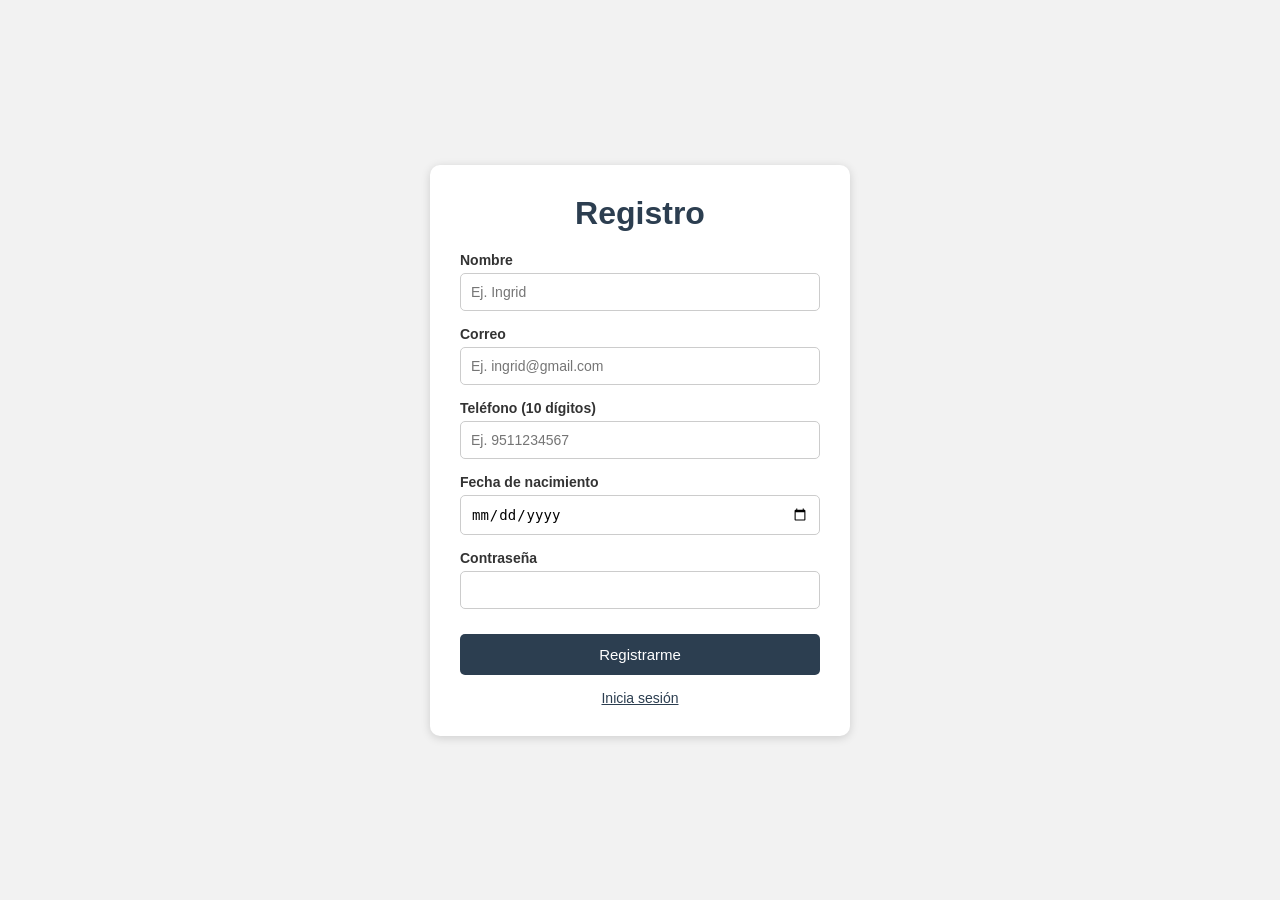
<file: index.html>
<!DOCTYPE html>
<html lang="es">
<head>
  <meta charset="UTF-8">
  <meta name="viewport" content="width=device-width, initial-scale=1.0">
  <title>Utileria JS - Formulario</title>
  <link rel="stylesheet" href="css/styles.css">
</head>
<body>

  <div class="contenedor">
    <h1>Registro</h1>

    <form id="formRegistro">
      <div class="campo">
        <label for="nombre">Nombre</label>
        <input type="text" id="nombre" placeholder="Ej. Ingrid">
        <span class="error" id="errorNombre"></span>
      </div>

      <div class="campo">
        <label for="correo">Correo</label>
        <input type="text" id="correo" placeholder="Ej. ingrid@gmail.com">
        <span class="error" id="errorCorreo"></span>
      </div>

      <div class="campo">
        <label for="telefono">Teléfono (10 dígitos)</label>
        <input type="text" id="telefono" placeholder="Ej. 9511234567">
        <span class="error" id="errorTelefono"></span>
      </div>

      <div class="campo">
       <label for="fechaNacimiento">Fecha de nacimiento</label>
       <input type="date" id="fechaNacimiento" placeholder="Ej. 2000-05-10">
       <span class="error" id="errorFecha"></span>
      </div>

      <div class="campo">
        <label for="password">Contraseña</label>
        <input type="password" id="password" placeholder=" ">
        <span class="error" id="errorPassword"></span>
      </div>

      <button type="submit">Registrarme</button>
    </form>

    <div class="enlace">
      <a href="login.html">Inicia sesión</a>
    </div>
  </div>

  <div class="overlay" id="overlayModal">
    <div class="modal">
      <h2>Registro exitoso</h2>
      <p id="textoEdad"></p>
      <button id="cerrarModal">Cerrar</button>
    </div>
  </div>

  <script src="js/utileria.js"></script>
  <script src="js/registrate.js"></script>

</body>
</html>
</file>
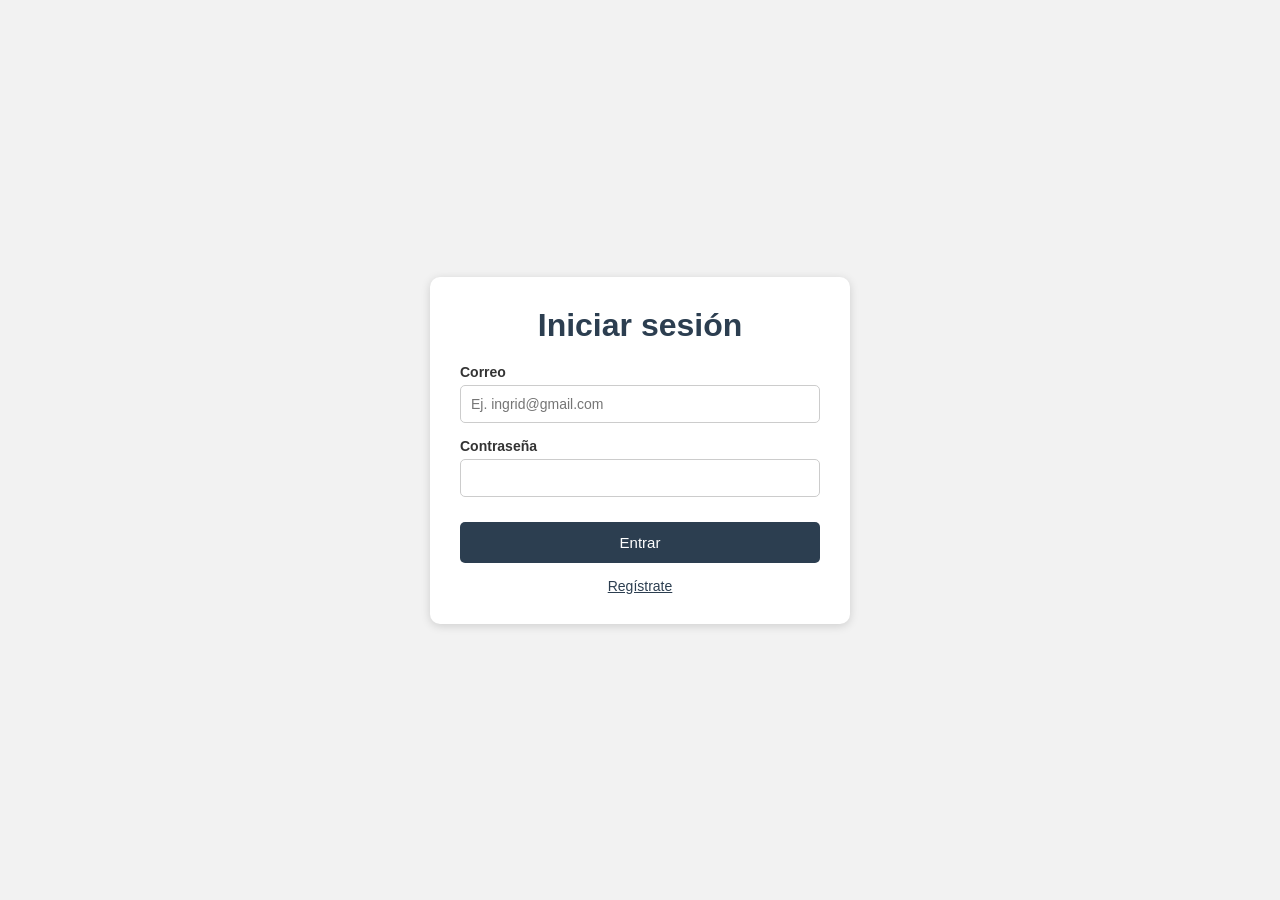
<file: login.html>
<!DOCTYPE html>
<html lang="es">
<head>
  <meta charset="UTF-8">
  <meta name="viewport" content="width=device-width, initial-scale=1.0">
  <title>Utileria JS - Login</title>
  <link rel="stylesheet" href="css/styles.css">
</head>
<body>

  <div class="contenedor">
    <h1>Iniciar sesión</h1>

    <form id="formLogin">
      <div class="campo">
        <label for="correo">Correo</label>
        <input type="text" id="correo" placeholder="Ej. ingrid@gmail.com">
        <span class="error" id="errorCorreo"></span>
      </div>

      <div class="campo">
        <label for="password">Contraseña</label>
        <input type="password" id="password" placeholder=" ">
        <span class="error" id="errorPassword"></span>
      </div>

      <button type="submit">Entrar</button>
    </form>

    <div class="enlace">
       <a href="index.html">Regístrate</a>
    </div>
  </div>

  <script src="js/utileria.js"></script>
  <script src="js/sesion.js"></script>
</body>
</html>
</file>
<file: css/styles.css>
* {
  margin: 0;
  padding: 0;
  box-sizing: border-box;
}

body {
  font-family: Arial, sans-serif;
  background-color: #f2f2f2;
  color: #333;
  display: flex;
  justify-content: center;
  align-items: center;
  min-height: 100vh;
  padding: 20px;
}

.contenedor {
  background-color: #ffffff;
  width: 100%;
  max-width: 420px;
  padding: 30px;
  border-radius: 10px;
  box-shadow: 0 2px 10px rgba(0, 0, 0, 0.15);
}

h1 {
  text-align: center;
  margin-bottom: 20px;
  color: #2c3e50;
}

.campo {
  margin-bottom: 15px;
}

.campo label {
  display: block;
  margin-bottom: 5px;
  font-weight: bold;
  font-size: 14px;
}

.campo input {
  width: 100%;
  padding: 10px;
  border: 1px solid #ccc;
  border-radius: 5px;
  font-size: 14px;
}

.error {
  color: #e74c3c;
  font-size: 12px;
  margin-top: 4px;
  display: block;
}

button {
  width: 100%;
  padding: 12px;
  background-color: #2c3e50;
  color: #fff;
  border: none;
  border-radius: 5px;
  font-size: 15px;
  cursor: pointer;
  margin-top: 10px;
}

button:hover {
  background-color: #1a252f;
}

/* Modal */
.overlay {
  display: none;
  position: fixed;
  top: 0;
  left: 0;
  width: 100%;
  height: 100%;
  background-color: rgba(0, 0, 0, 0.5);
  justify-content: center;
  align-items: center;
}

.overlay.activo {
  display: flex;
}

.modal {
  background-color: #fff;
  padding: 30px;
  border-radius: 10px;
  text-align: center;
  max-width: 320px;
  width: 90%;
}

.modal h2 {
  margin-bottom: 15px;
  color: #2c3e50;
}

.modal p {
  margin-bottom: 20px;
  font-size: 16px;
}

.modal button {
  background-color: #e74c3c;
}

.modal button:hover {
  background-color: #c0392b;
}

.enlace {
  text-align: center;
  margin-top: 15px;
  font-size: 14px;
}

.enlace a {
  color: #2c3e50;
}
</file>
